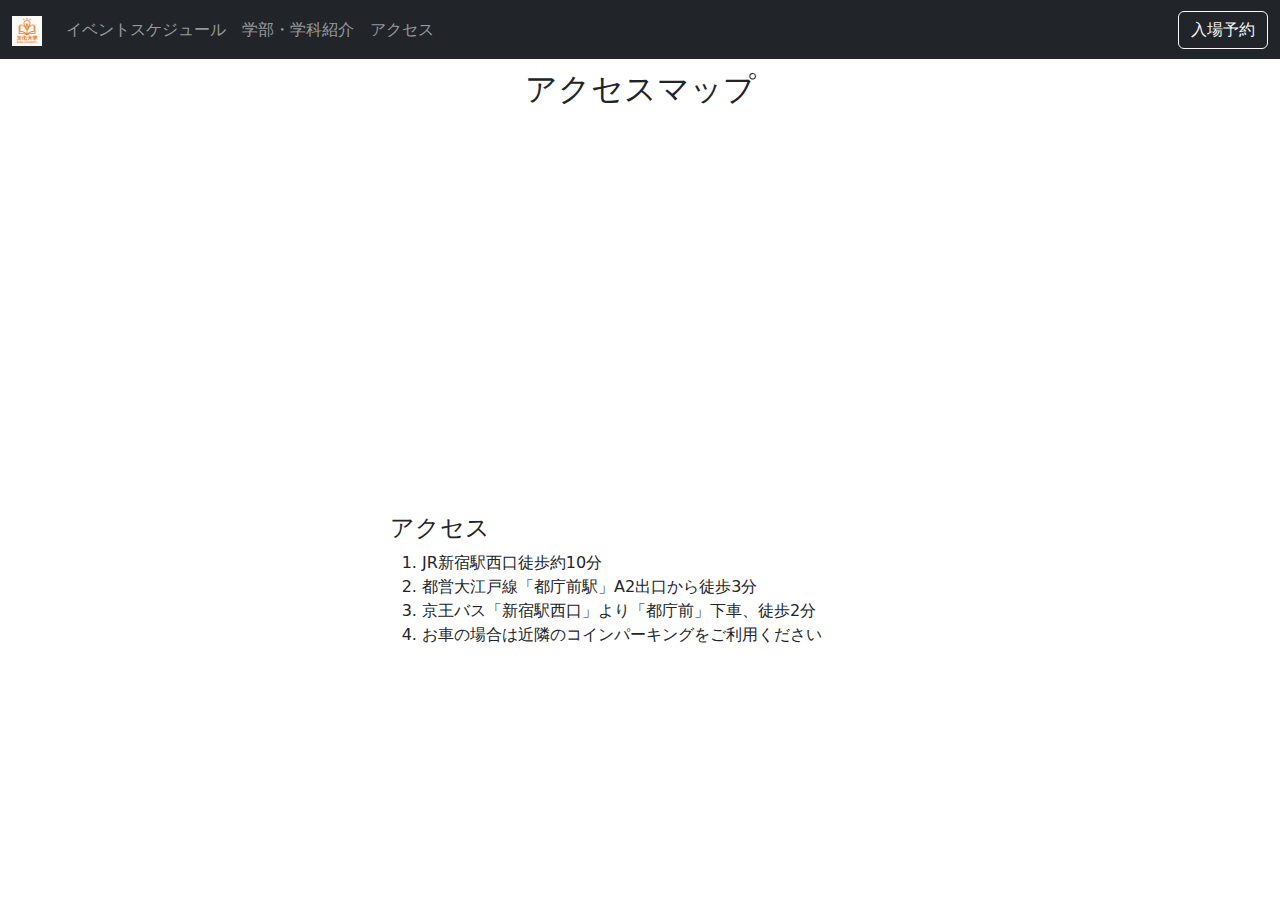
<file: acsess.html>
<!DOCTYPE html>
<html lang="ja">
<head>
  <meta charset="UTF-8">
  <meta name="viewport" content="width=device-width, initial-scale=1.0">
  <link rel="stylesheet" href="bootstrap.css">
  <script src="bootstrap.js"></script>
  <title>アクセス</title>
</head>
<body>
   <nav class="navbar navbar-expand-md navbar-dark bg-dark fixed-top">
    <div class="container-fluid">
      <button class="navbar-toggler" type="button" data-bs-toggle="collapse" data-bs-target="#navbarSupportedContent" aria-controls="navbarSupportedContent" aria-expanded="false" aria-label="Toggle navigation">
        <span class="navbar-toggler-icon"></span>
      </button>
      <a class="navbar-brand" href="index.html"><img src="./img/icon.jpeg" alt="Logo" width="30" height="30" class="d-inline-block align-text-top"></a>
      <div class="collapse navbar-collapse" id="navbarSupportedContent">
        <ul class="navbar-nav me-auto mb-2 mb-lg-0">
          <li class="nav-item">
            <a class="nav-link" aria-current="page" href="./schedule.html">イベントスケジュール</a>
          </li>
          <li class="nav-item">
            <a class="nav-link" href="index.html">学部・学科紹介</a>
          </li>
          <li class="nav-item">
            <a class="nav-link" href="acsess.html">アクセス</a>
          </li>
          <li class="nav-item">
            <a class="nav-link" href="index.html"></a>
          </li>
        </ul>
        <button class="btn btn-outline-light" onclick="location.href='login.html'" role="button">入場予約</button>
      </div>
    </div>
  </nav>
  <div style="height: 70px;"></div> <!-- ヘッダー分の余白 -->
  <div class="container d-flex flex-column align-items-center justify-content-center" style="min-height: 60vh;">
    <h2 class="mb-4">アクセスマップ</h2> <!-- ここに地図を埋め込む -->
    <div style="width: 350px; height: 350px; max-width: 90vw; max-height: 90vw; margin-bottom: 2rem;">
      <iframe src="https://www.google.com/maps/embed?pb=!1m18!1m12!1m3!1d3241.902123456789!2d139.7005533152587!3d35.6894879801926!2m3!1f0!2f0!3f0!3m2!1i1024!2i768!4f13.1!3m3!1m2!1s0x60188c0b06e6e8b1%3A0x2e8b8b8b8b8b8b8b!2z44CSMTAwLTAwMTIg5p2x5Lqs6YO95paw5a6_5Yy65Luj44CB44CS44CS!5e0!3m2!1sja!2sjp!4v1620000000000!5m2!1sja!2sjp" width="100%" height="100%" style="border:0; border-radius: 12px;" allowfullscreen="" loading="lazy" referrerpolicy="no-referrer-when-downgrade"></iframe>
    </div>
    <div class="w-100" style="max-width: 500px;">
      <h4>アクセス</h4>
      <ol>
        <li>JR新宿駅西口徒歩約10分</li>
        <li>都営大江戸線「都庁前駅」A2出口から徒歩3分</li>
        <li>京王バス「新宿駅西口」より「都庁前」下車、徒歩2分</li>
        <li>お車の場合は近隣のコインパーキングをご利用ください</li>
      </ol>
    </div>
  </div>
</body>
</html>
</file>
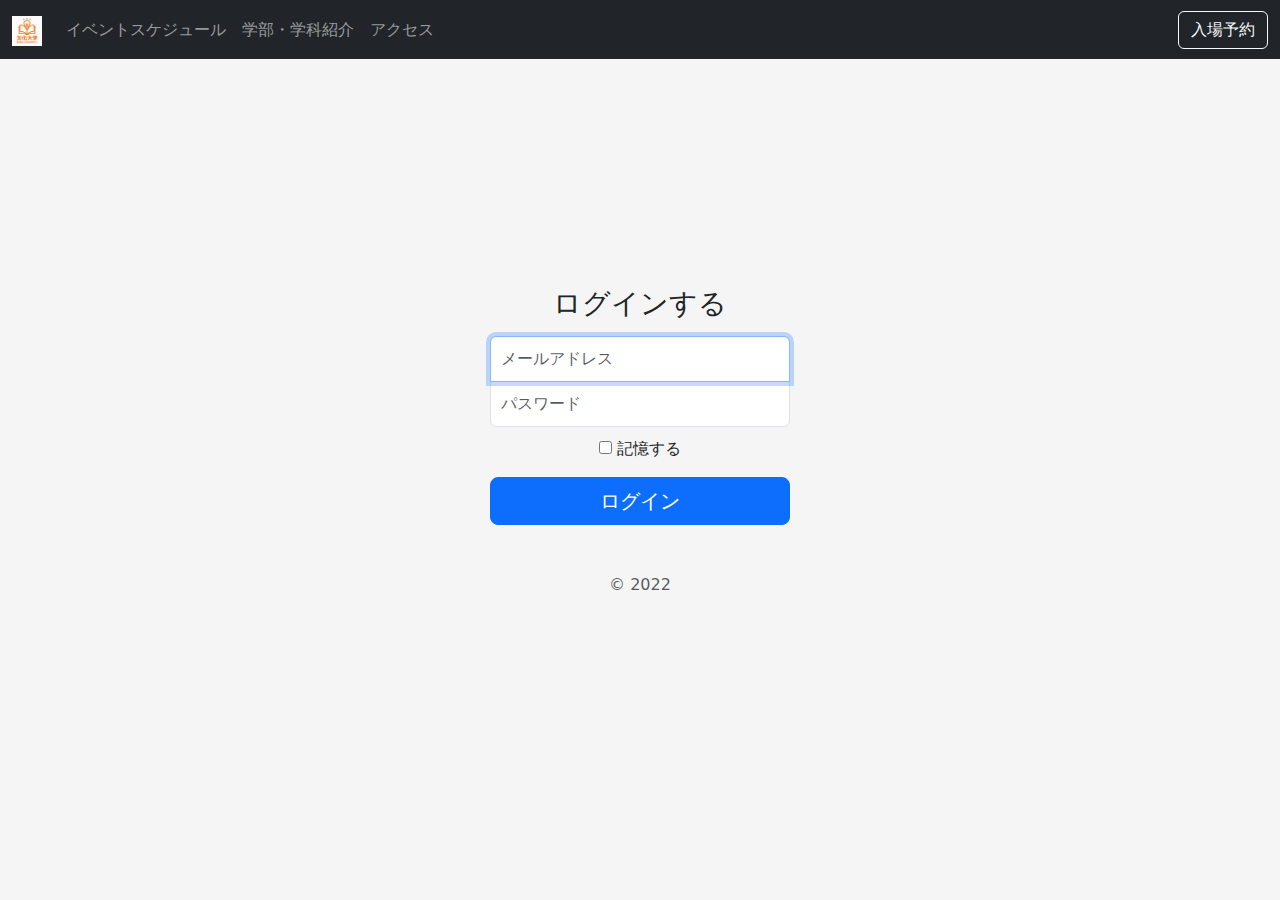
<file: login.html>
<!DOCTYPE html>
<html lang="ja">
<head>
  <meta charset="UTF-8">
  <meta name="viewport" content="width=device-width, initial-scale=1.0">
  <link rel="stylesheet" href="bootstrap.css">
  <script src="bootstrap.js"></script>
  <!-- CSS only -->
  <!-- <link href="https://cdn.jsdelivr.net/npm/bootstrap@5.0.2/dist/css/bootstrap.min.css" rel="stylesheet" integrity="sha384-EVSTQN3/azprG1Anm3QDgpJLIm9Nao0Yz1ztcQTwFspd3yD65VohhpuuCOmLASjC" crossorigin="anonymous"> -->
  <!-- JavaScript Bundle with Popper -->
  <!-- <script src="https://cdn.jsdelivr.net/npm/bootstrap@5.0.2/dist/js/bootstrap.bundle.min.js" integrity="sha384-MrcW6ZMFYlzcLA8Nl+NtUVF0sA7MsXsP1UyJoMp4YLEuNSfAP+JcXn/tWtIaxVXM" crossorigin="anonymous"></script>   -->
  <style>
    html,
    body {
      height: 100%;
    }

    body {
      display: flex;
      align-items: center;
      padding-top: 40px;
      padding-bottom: 40px;
      background-color: #f5f5f5;
    }

    .form-signin {
      width: 100%;
      max-width: 330px;
      padding: 15px;
      margin: auto;
    }
    .form-signin .checkbox {
      font-weight: 400;
    }
    .form-signin .form-control {
      position: relative;
      box-sizing: border-box;
      height: auto;
      padding: 10px;
      font-size: 16px;
    }
    .form-signin .form-control:focus {
      z-index: 2;
    }
    .form-signin input[type="email"] {
      margin-bottom: -1px;
      border-bottom-right-radius: 0;
      border-bottom-left-radius: 0;
    }
    .form-signin input[type="password"] {
      margin-bottom: 10px;
      border-top-left-radius: 0;
      border-top-right-radius: 0;
    }
  </style>
</head>

<body>
  <!-- <nav class="navbar navbar-expand-md navbar-dark bg-dark"> -->
   <nav class="navbar navbar-expand-md navbar-dark bg-dark fixed-top">
    <div class="container-fluid">
      <button class="navbar-toggler" type="button" data-bs-toggle="collapse" data-bs-target="#navbarSupportedContent" aria-controls="navbarSupportedContent" aria-expanded="false" aria-label="Toggle navigation">
        <span class="navbar-toggler-icon"></span>
      </button>
      <a class="navbar-brand" href="index.html"><img src="./img/icon.jpeg" alt="Logo" width="30" height="30" class="d-inline-block align-text-top"></a>
      <div class="collapse navbar-collapse" id="navbarSupportedContent">
        <ul class="navbar-nav me-auto mb-2 mb-lg-0">
          <li class="nav-item">
            <a class="nav-link" aria-current="page" href="./schedule.html">イベントスケジュール</a>
          </li>
          <li class="nav-item">
            <a class="nav-link" href="index.html">学部・学科紹介</a>
          </li>
          <li class="nav-item">
            <a class="nav-link" href="acsess.html">アクセス</a>
          </li>
          <li class="nav-item">
            <a class="nav-link" href="index.html"></a>
          </li>
        </ul>
        <button class="btn btn-outline-light" onclick="location.href='login.html'" role="button">入場予約</button>
      </div>
    </div>
  </nav>

  <main class="form-signin text-center">
    <form>
      <h1 class="h3 mb-3 fw-normal">ログインする</h1>
      <label for="inputEmail" class="visually-hidden">メールアドレス</label>
      <input type="email" id="inputEmail" class="form-control" placeholder="メールアドレス" required autofocus>
      <label for="inputPassword" class="visually-hidden">パスワード</label>
      <input type="password" id="inputPassword" class="form-control" placeholder="パスワード" required>
      <div class="checkbox mb-3">
        <label>
          <input type="checkbox" value="remember-me"> 記憶する
        </label>
      </div>
      <button class="w-100 btn btn-lg btn-primary" type="submit">ログイン</button>
      <p class="mt-5 mb-3 text-muted">&copy; 2022</p>
    </form>
  </main>

</body>
</html>
</file>
